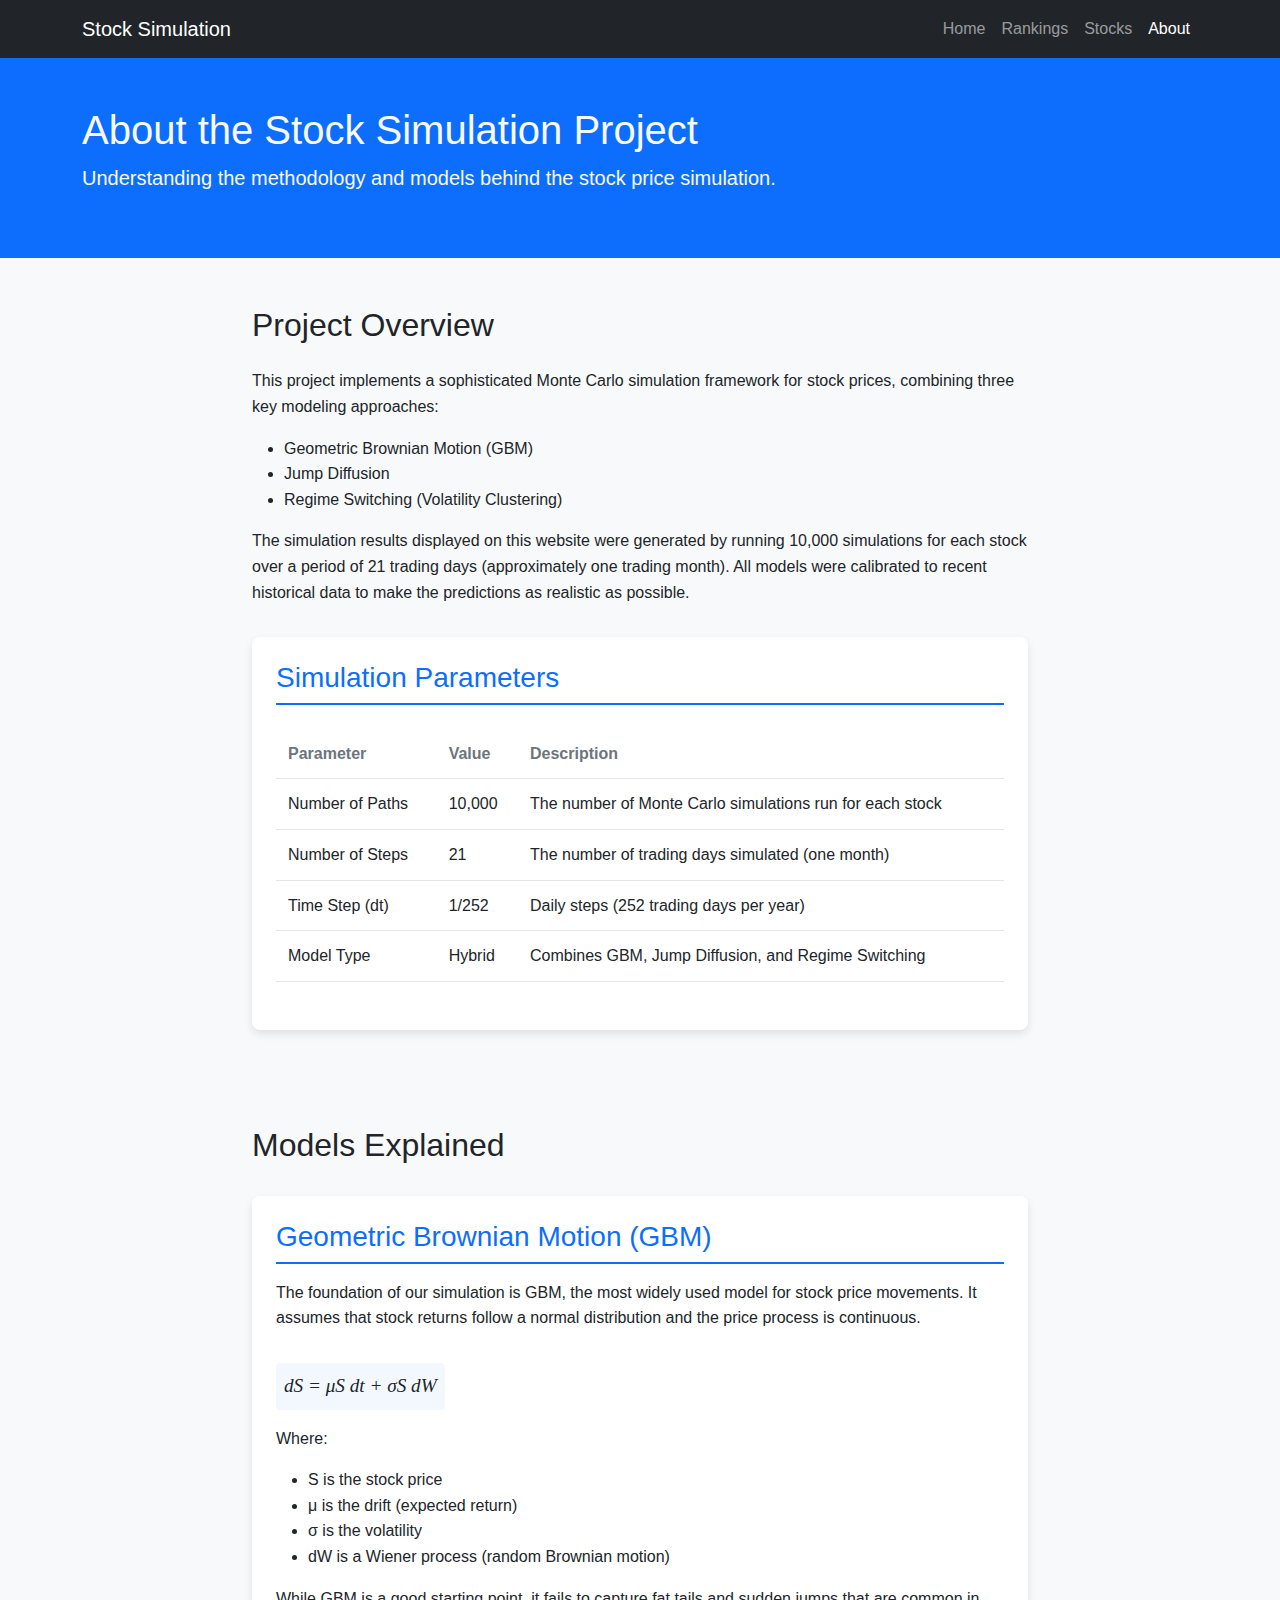
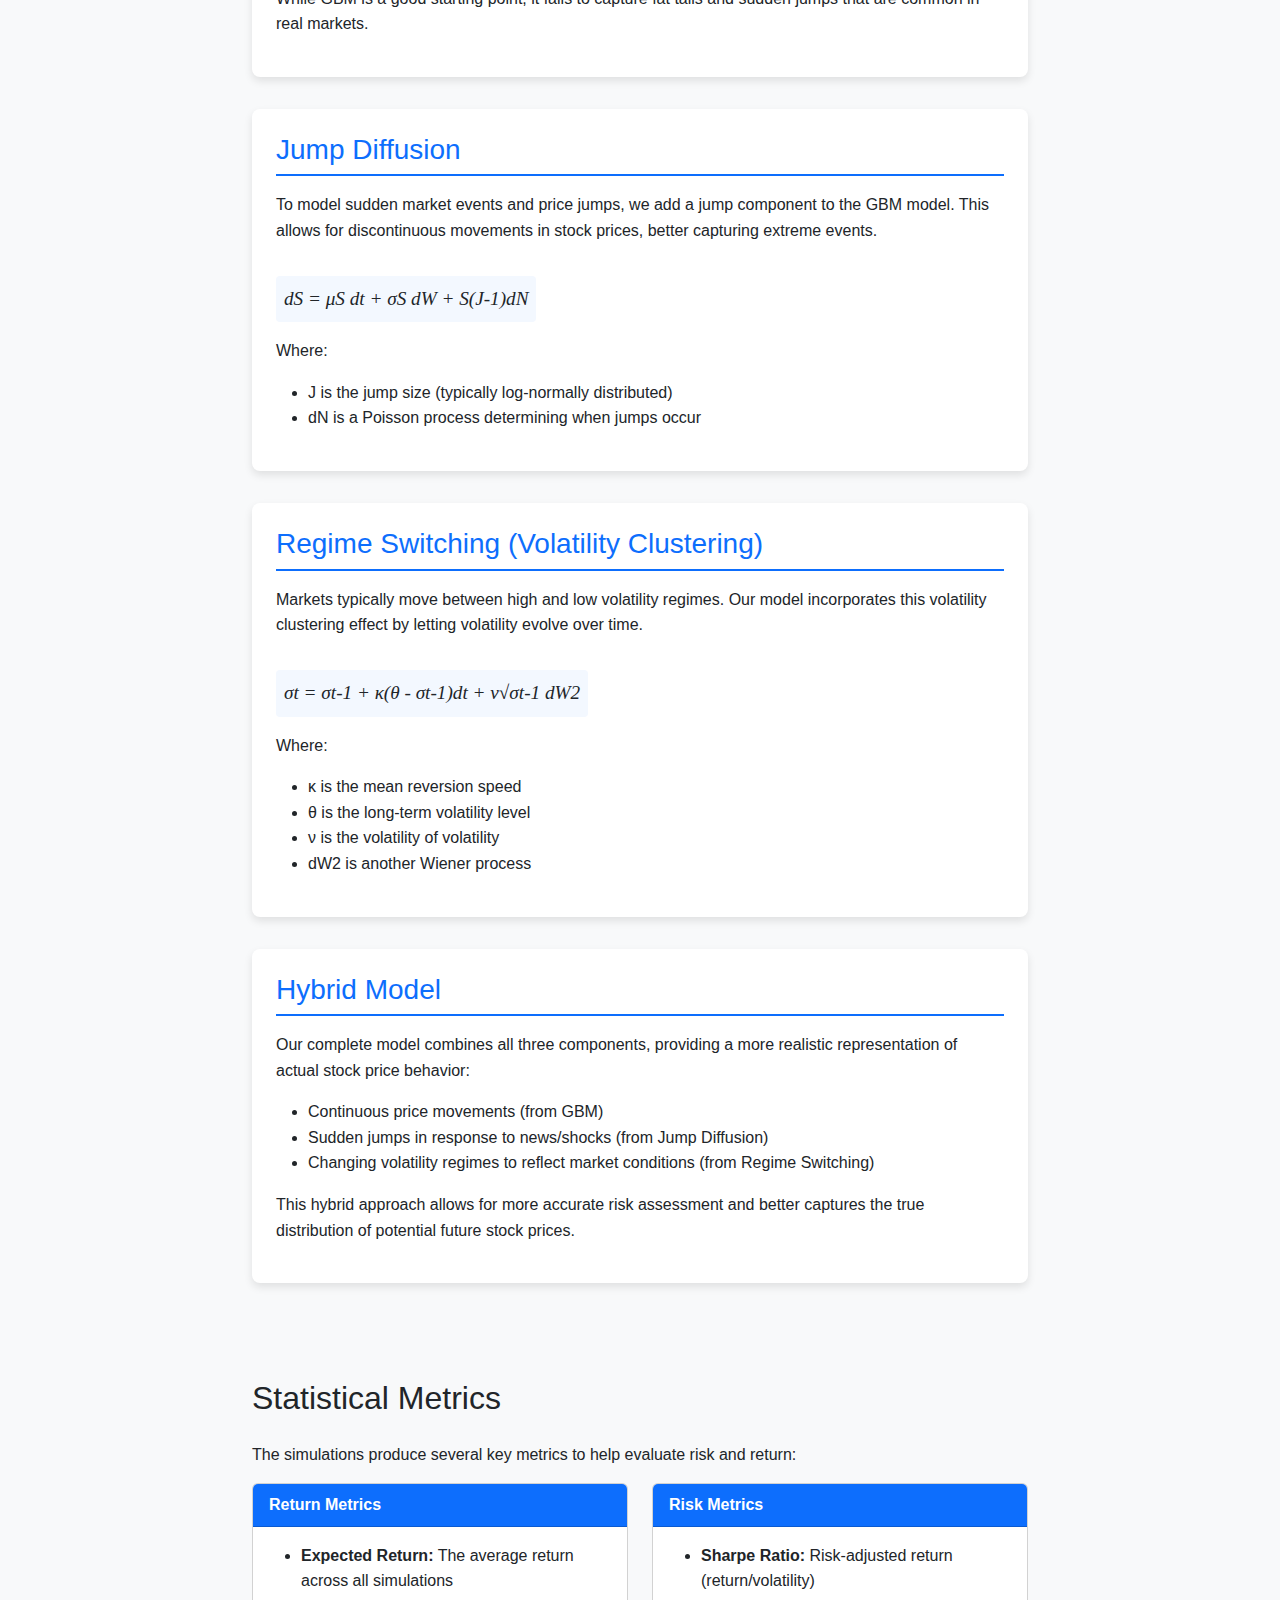
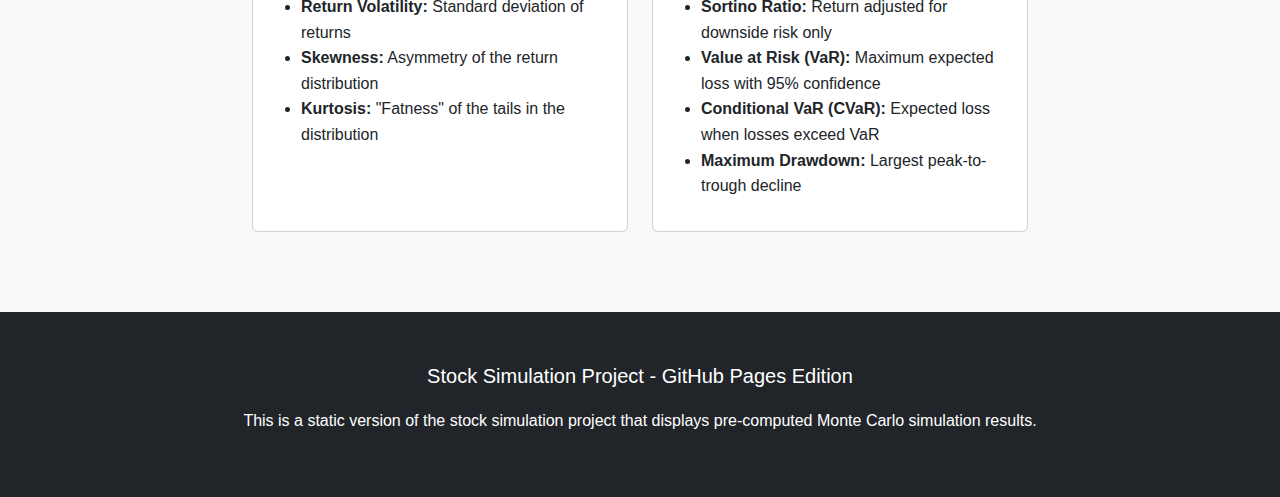
<file: docs/about.html>
<!DOCTYPE html>
<html lang="en">
<head>
    <meta charset="UTF-8">
    <meta name="viewport" content="width=device-width, initial-scale=1.0">
    <title>About - Stock Price Simulation</title>
    <link rel="stylesheet" href="https://cdn.jsdelivr.net/npm/bootstrap@5.2.3/dist/css/bootstrap.min.css">
    <link rel="stylesheet" href="https://cdn.jsdelivr.net/npm/bootstrap-icons@1.10.0/font/bootstrap-icons.css">
    <link rel="stylesheet" href="css/styles.css">
</head>
<body>
    <nav class="navbar navbar-expand-lg bg-dark navbar-dark">
        <div class="container">
            <a class="navbar-brand" href="index.html">
                Stock Simulation
            </a>
            <button class="navbar-toggler" type="button" data-bs-toggle="collapse" data-bs-target="#navbarNav">
                <span class="navbar-toggler-icon"></span>
            </button>
            <div class="collapse navbar-collapse" id="navbarNav">
                <ul class="navbar-nav ms-auto">
                    <li class="nav-item">
                        <a class="nav-link" href="index.html">Home</a>
                    </li>
                    <li class="nav-item">
                        <a class="nav-link" href="index.html#rankings">Rankings</a>
                    </li>
                    <li class="nav-item">
                        <a class="nav-link" href="index.html#stocks">Stocks</a>
                    </li>
                    <li class="nav-item">
                        <a class="nav-link active" href="about.html">About</a>
                    </li>
                </ul>
            </div>
        </div>
    </nav>

    <section class="bg-primary text-light p-5">
        <div class="container">
            <h1>About the Stock Simulation Project</h1>
            <p class="lead">
                Understanding the methodology and models behind the stock price simulation.
            </p>
        </div>
    </section>

    <section class="p-5">
        <div class="container explanation-section">
            <h2 class="mb-4">Project Overview</h2>
            
            <p>
                This project implements a sophisticated Monte Carlo simulation framework for stock prices,
                combining three key modeling approaches:
            </p>
            
            <ul>
                <li>Geometric Brownian Motion (GBM)</li>
                <li>Jump Diffusion</li>
                <li>Regime Switching (Volatility Clustering)</li>
            </ul>
            
            <p>
                The simulation results displayed on this website were generated by running 
                10,000 simulations for each stock over a period of 21 trading days (approximately one trading month).
                All models were calibrated to recent historical data to make the predictions as realistic as possible.
            </p>
            
            <div class="model-section">
                <h3 class="model-title">Simulation Parameters</h3>
                
                <table class="parameter-table">
                    <tr>
                        <th>Parameter</th>
                        <th>Value</th>
                        <th>Description</th>
                    </tr>
                    <tr>
                        <td>Number of Paths</td>
                        <td>10,000</td>
                        <td>The number of Monte Carlo simulations run for each stock</td>
                    </tr>
                    <tr>
                        <td>Number of Steps</td>
                        <td>21</td>
                        <td>The number of trading days simulated (one month)</td>
                    </tr>
                    <tr>
                        <td>Time Step (dt)</td>
                        <td>1/252</td>
                        <td>Daily steps (252 trading days per year)</td>
                    </tr>
                    <tr>
                        <td>Model Type</td>
                        <td>Hybrid</td>
                        <td>Combines GBM, Jump Diffusion, and Regime Switching</td>
                    </tr>
                </table>
            </div>
        </div>
    </section>
    
    <section class="p-5 bg-light">
        <div class="container explanation-section">
            <h2 class="mb-4">Models Explained</h2>
            
            <div class="model-section">
                <h3 class="model-title">Geometric Brownian Motion (GBM)</h3>
                <p>
                    The foundation of our simulation is GBM, the most widely used model for stock price movements.
                    It assumes that stock returns follow a normal distribution and the price process is continuous.
                </p>
                
                <p class="math-equation">
                    dS = μS dt + σS dW
                </p>
                
                <p>
                    Where:
                </p>
                <ul>
                    <li>S is the stock price</li>
                    <li>μ is the drift (expected return)</li>
                    <li>σ is the volatility</li>
                    <li>dW is a Wiener process (random Brownian motion)</li>
                </ul>
                
                <p>
                    While GBM is a good starting point, it fails to capture fat tails and sudden jumps
                    that are common in real markets.
                </p>
            </div>
            
            <div class="model-section">
                <h3 class="model-title">Jump Diffusion</h3>
                <p>
                    To model sudden market events and price jumps, we add a jump component to the GBM model.
                    This allows for discontinuous movements in stock prices, better capturing extreme events.
                </p>
                
                <p class="math-equation">
                    dS = μS dt + σS dW + S(J-1)dN
                </p>
                
                <p>
                    Where:
                </p>
                <ul>
                    <li>J is the jump size (typically log-normally distributed)</li>
                    <li>dN is a Poisson process determining when jumps occur</li>
                </ul>
            </div>
            
            <div class="model-section">
                <h3 class="model-title">Regime Switching (Volatility Clustering)</h3>
                <p>
                    Markets typically move between high and low volatility regimes. Our model incorporates 
                    this volatility clustering effect by letting volatility evolve over time.
                </p>
                
                <p class="math-equation">
                    σt = σt-1 + κ(θ - σt-1)dt + ν√σt-1 dW2
                </p>
                
                <p>
                    Where:
                </p>
                <ul>
                    <li>κ is the mean reversion speed</li>
                    <li>θ is the long-term volatility level</li>
                    <li>ν is the volatility of volatility</li>
                    <li>dW2 is another Wiener process</li>
                </ul>
            </div>
            
            <div class="model-section">
                <h3 class="model-title">Hybrid Model</h3>
                <p>
                    Our complete model combines all three components, providing a more realistic
                    representation of actual stock price behavior:
                </p>
                
                <ul>
                    <li>Continuous price movements (from GBM)</li>
                    <li>Sudden jumps in response to news/shocks (from Jump Diffusion)</li>
                    <li>Changing volatility regimes to reflect market conditions (from Regime Switching)</li>
                </ul>
                
                <p>
                    This hybrid approach allows for more accurate risk assessment and better captures
                    the true distribution of potential future stock prices.
                </p>
            </div>
        </div>
    </section>
    
    <section class="p-5">
        <div class="container explanation-section">
            <h2 class="mb-4">Statistical Metrics</h2>
            
            <p>
                The simulations produce several key metrics to help evaluate risk and return:
            </p>
            
            <div class="row g-4">
                <div class="col-md-6">
                    <div class="card h-100">
                        <div class="card-header">Return Metrics</div>
                        <div class="card-body">
                            <ul>
                                <li><strong>Expected Return:</strong> The average return across all simulations</li>
                                <li><strong>Return Volatility:</strong> Standard deviation of returns</li>
                                <li><strong>Skewness:</strong> Asymmetry of the return distribution</li>
                                <li><strong>Kurtosis:</strong> "Fatness" of the tails in the distribution</li>
                            </ul>
                        </div>
                    </div>
                </div>
                
                <div class="col-md-6">
                    <div class="card h-100">
                        <div class="card-header">Risk Metrics</div>
                        <div class="card-body">
                            <ul>
                                <li><strong>Sharpe Ratio:</strong> Risk-adjusted return (return/volatility)</li>
                                <li><strong>Sortino Ratio:</strong> Return adjusted for downside risk only</li>
                                <li><strong>Value at Risk (VaR):</strong> Maximum expected loss with 95% confidence</li>
                                <li><strong>Conditional VaR (CVaR):</strong> Expected loss when losses exceed VaR</li>
                                <li><strong>Maximum Drawdown:</strong> Largest peak-to-trough decline</li>
                            </ul>
                        </div>
                    </div>
                </div>
            </div>
        </div>
    </section>

    <footer class="p-5 bg-dark text-white text-center">
        <div class="container">
            <p class="lead">Stock Simulation Project - GitHub Pages Edition</p>
            <p>This is a static version of the stock simulation project that displays pre-computed Monte Carlo simulation results.</p>
        </div>
    </footer>

    <script src="https://cdn.jsdelivr.net/npm/bootstrap@5.2.3/dist/js/bootstrap.bundle.min.js"></script>
</body>
</html>
</file>
<file: docs/css/styles.css>
/* Custom styling for the Stock Simulation website */
:root {
    --primary-color: #0d6efd;
    --secondary-color: #6c757d;
    --success-color: #198754;
    --danger-color: #dc3545;
    --warning-color: #ffc107;
    --info-color: #0dcaf0;
    --dark-color: #212529;
    --light-color: #f8f9fa;
}

body {
    font-family: 'Roboto', sans-serif;
    line-height: 1.6;
    background-color: var(--light-color);
}

/* Hero section styles */
.simulation-info {
    display: flex;
    gap: 2rem;
    margin-top: 1.5rem;
}

.sim-param {
    display: flex;
    align-items: center;
    gap: 0.5rem;
}

.sim-param i {
    font-size: 1.5rem;
}

/* Card styles */
.stock-card {
    transition: transform 0.3s ease;
    border: none;
    box-shadow: 0 4px 8px rgba(0, 0, 0, 0.1);
}

.stock-card:hover {
    transform: translateY(-5px);
    box-shadow: 0 8px 16px rgba(0, 0, 0, 0.2);
}

.card-header {
    background-color: var(--primary-color);
    color: white;
    font-weight: bold;
}

.metric-item {
    display: flex;
    justify-content: space-between;
    margin-bottom: 0.5rem;
    padding-bottom: 0.5rem;
    border-bottom: 1px solid rgba(0, 0, 0, 0.1);
}

.metric-item:last-child {
    border-bottom: none;
    margin-bottom: 0;
    padding-bottom: 0;
}

.metric-label {
    font-weight: bold;
    color: var(--secondary-color);
}

.metric-value {
    font-weight: 500;
}

.metric-value.positive {
    color: var(--success-color);
}

.metric-value.negative {
    color: var(--danger-color);
}

/* Modal styles */
#stockModalStats {
    background-color: var(--light-color);
    padding: 1rem;
    border-radius: 0.25rem;
    margin-bottom: 1rem;
}

#stockModalStats table {
    width: 100%;
}

#stockModalStats th {
    text-align: left;
    color: var(--secondary-color);
    padding: 0.5rem;
}

#stockModalStats td {
    padding: 0.5rem;
}

/* Search bar */
#stockSearch {
    border-radius: 0.25rem 0 0 0.25rem;
}

#searchButton {
    border-radius: 0 0.25rem 0.25rem 0;
}

/* Responsive adjustments */
@media (max-width: 768px) {
    .simulation-info {
        flex-direction: column;
        gap: 1rem;
    }
    
    #returnsTable, #sharpeTable, #sortinoTable {
        margin-top: 1.5rem;
    }
}

/* Loading spinner */
.spinner-border {
    width: 3rem;
    height: 3rem;
}

/* Button animations */
.btn {
    transition: all 0.3s ease;
}

.btn:hover {
    transform: translateY(-2px);
}

.btn:active {
    transform: translateY(0);
}

/* Chart container */
canvas {
    margin-bottom: 1rem;
}

/* Tab styling */
.nav-tabs .nav-link {
    color: var(--dark-color);
}

.nav-tabs .nav-link.active {
    color: var(--primary-color);
    font-weight: bold;
}

/* Footer styling */
footer {
    margin-top: 2rem;
}

/* About page styling */
.explanation-section {
    max-width: 800px;
    margin: 0 auto;
}

.code-block {
    background-color: #f5f5f5;
    padding: 1.5rem;
    border-radius: 0.25rem;
    font-family: monospace;
    margin: 1.5rem 0;
    overflow-x: auto;
}

.parameter-table {
    width: 100%;
    margin: 1.5rem 0;
}

.parameter-table th,
.parameter-table td {
    padding: 0.75rem;
    border-bottom: 1px solid rgba(0, 0, 0, 0.1);
}

.parameter-table th {
    text-align: left;
    font-weight: bold;
    color: var(--secondary-color);
}

/* Model explanation styles */
.model-section {
    margin-top: 2rem;
    padding: 1.5rem;
    background-color: white;
    border-radius: 0.5rem;
    box-shadow: 0 4px 8px rgba(0, 0, 0, 0.1);
}

.model-title {
    color: var(--primary-color);
    margin-bottom: 1rem;
    border-bottom: 2px solid var(--primary-color);
    padding-bottom: 0.5rem;
}

.math-equation {
    font-family: "Times New Roman", Times, serif;
    font-style: italic;
    font-size: 1.2rem;
    margin: 1rem 0;
    padding: 0.5rem;
    background-color: rgba(13, 110, 253, 0.05);
    border-radius: 0.25rem;
    display: inline-block;
}
</file>
